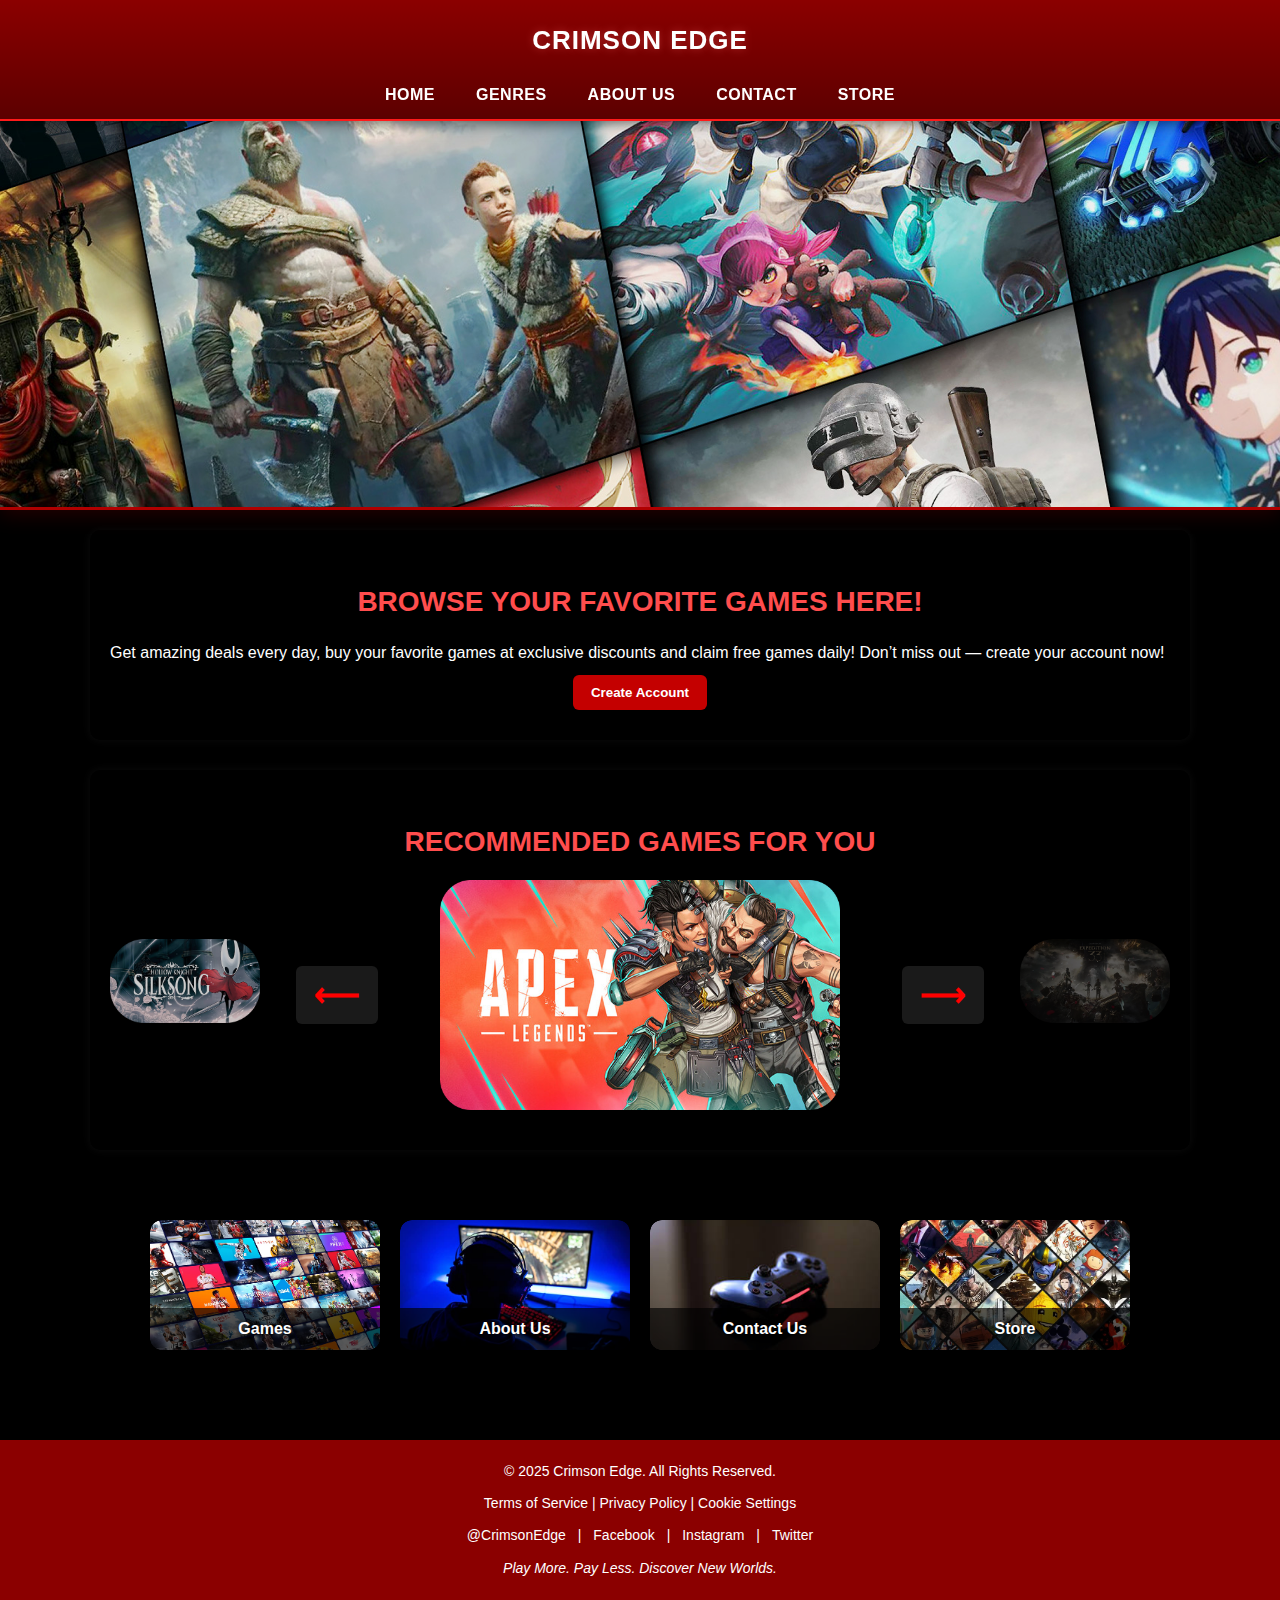
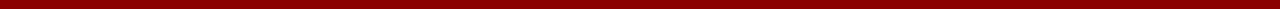
<file: index.html>
<!DOCTYPE html>
<html lang="en">
<head>
  <meta charset="UTF-8" />
  <meta name="viewport" content="width=device-width, initial-scale=1.0" />
  <title>Crimson Edge</title>
  <link rel="stylesheet" href="style.css" />
  <link 
    rel="icon" 
    href="data:image/svg+xml,<svg xmlns='http://www.w3.org/2000/svg' viewBox='0 0 100 100'><text y='.9em' font-size='90'>🎮</text></svg>"
  />
</head>
<body>

  <!-- ---------- HEADER ---------- -->
  <header>
    <div class="logo">
      <h1>Crimson Edge</h1>
    </div>

    <nav>
      <ul>
        <li><a href="index.html">Home</a></li>
        <li><a href="Games.html">Genres</a></li>
        <li><a href="About.html">About Us</a></li>
        <li><a href="Contact.html">Contact</a></li>
        <li><a href="Store.html">Store</a></li>
      </ul>
    </nav>
  </header>

  <!-- ---------- HERO IMAGE ---------- -->
  <div class="hero">
    <img src="img/heroImg1.png" alt="Hero Game Banner">
  </div>

  <!-- ---------- BROWSE SECTION ---------- -->
  <section class="browse-section">
    <h2>Browse Your Favorite Games HERE!</h2>
    <p>
      Get amazing deals every day, buy your favorite games at exclusive discounts 
      and claim free games daily! Don’t miss out — create your account now!
    </p>
    <button>Create Account</button>
  </section>

  <!-- ---------- RECOMMENDED GAMES / Carousel Section ---------- -->
  <section class="recommended">
    <h2>Recommended Games For You</h2>
    <div class="game-carousel">
      <div class="side-game" id="left-game">
        <img src="" alt="" />
      </div>

      <button class="carousel-btn prev">⟵</button>

      <img src="" alt="" class="main-game" id="main-game" />

      <button class="carousel-btn next">⟶</button>

      <div class="side-game" id="right-game">
        <img src="" alt="" />
      </div>
    </div>
  </section>

  <!-- ---------- FOOTER LINKS ---------- -->
  <div class="footer-links">
    <div class="footer-item">
      <a href="Games.html">
        <img src="img/games.png" alt="Games">
        <p>Games</p>
      </a>
    </div>
    <div class="footer-item">
      <a href="About.html">
        <img src="img/about.png" alt="About Us">
        <p>About Us</p>
      </a>
    </div>
    <div class="footer-item">
      <a href="Contact.html">
        <img src="img/contact.png" alt="Contact Us">
        <p>Contact Us</p>
      </a>
    </div>
    <div class="footer-item">
      <a href="Store.html">
        <img src="img/store.png" alt="Store">
        <p>Store</p>
      </a>
    </div>
  </div>

  <!-- ---------- FOOTER ---------- -->
  <footer>
    <p>© 2025 Crimson Edge. All Rights Reserved.</p>
    <p>Terms of Service | Privacy Policy | Cookie Settings</p>
    <p class="socials">
      <a href="#">@CrimsonEdge</a> |
      <a href="#">Facebook</a> |
      <a href="#">Instagram</a> |
      <a href="#">Twitter</a>
    </p>
    <p><em>Play More. Pay Less. Discover New Worlds.</em></p>
  </footer>

  
  <script src="script.js"></script>
</body>
</html>
</file>
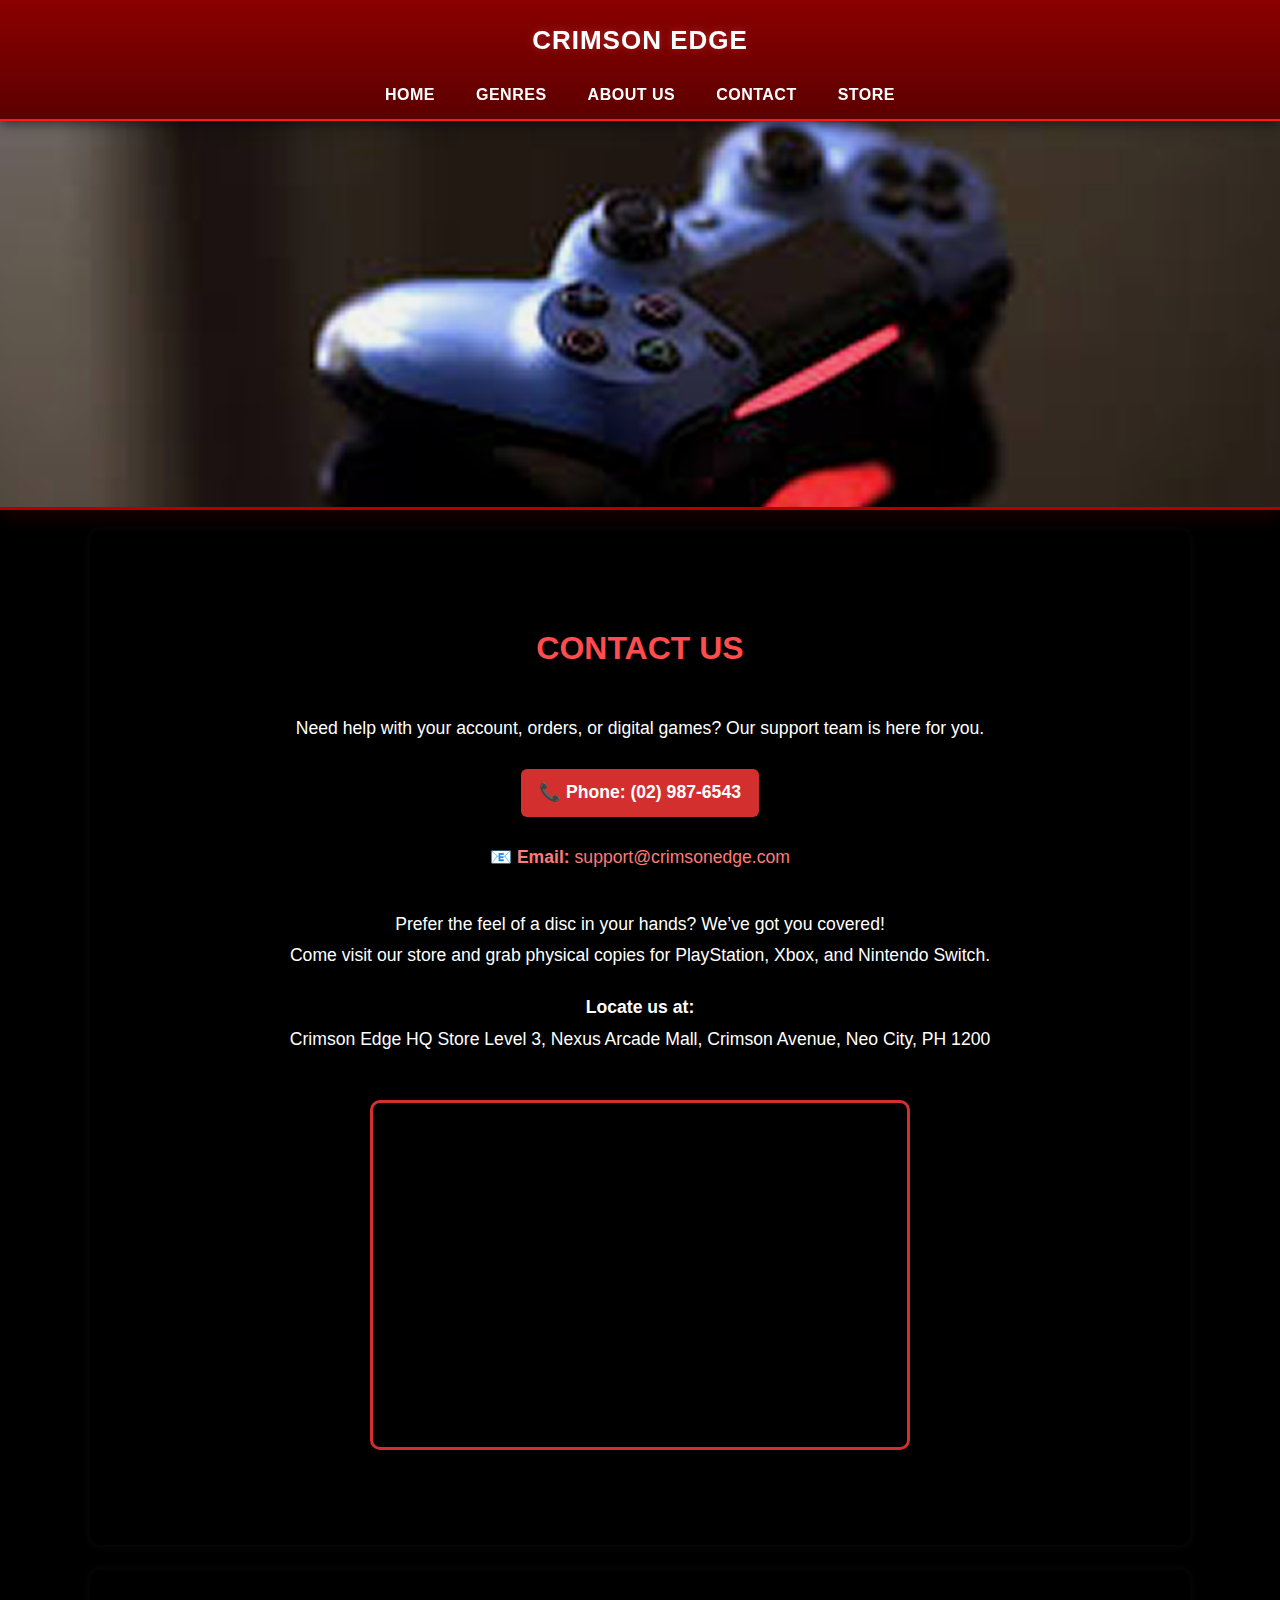
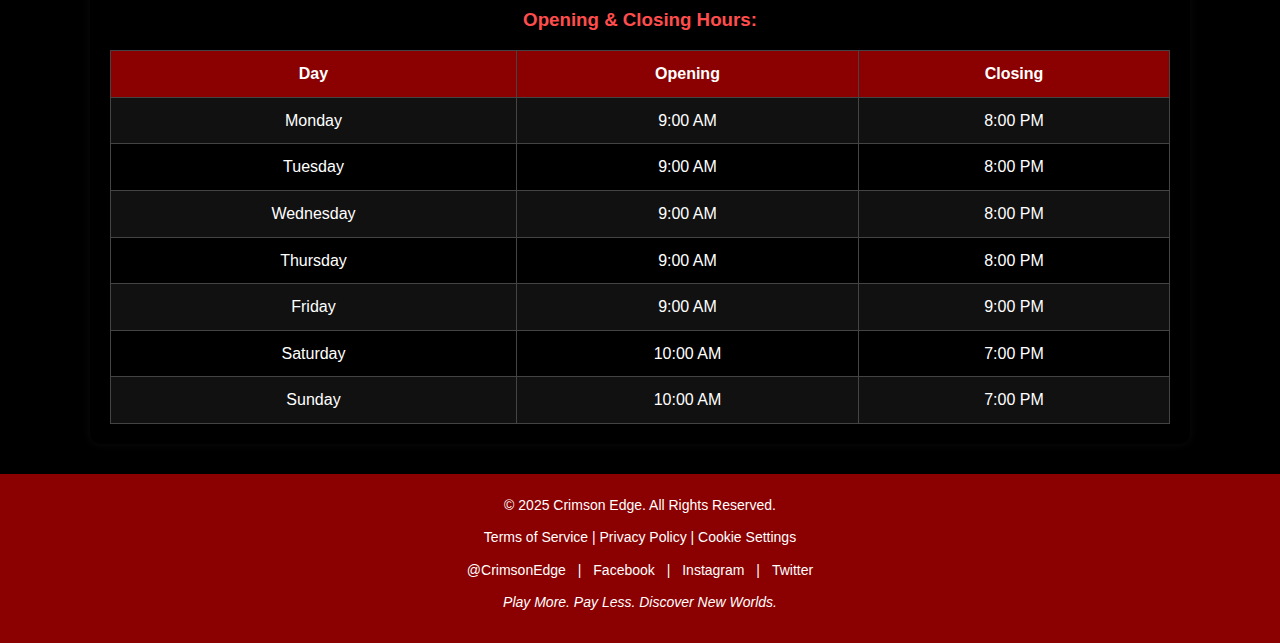
<file: Contact.html>
<!DOCTYPE html>
<html lang="en">
<head>
  <meta charset="UTF-8">
  <meta name="viewport" content="width=device-width, initial-scale=1.0">
  <link rel="stylesheet" href="style.css">
  <title>Crimson Edge</title>
  <link 
  rel="icon" 
  href="data:image/svg+xml,<svg xmlns='http://www.w3.org/2000/svg' viewBox='0 0 100 100'><text y='.9em' font-size='90'>🎮</text></svg>"
>
</head>
<body>

  <!-- ---------- HEADER ---------- -->
  <header>
    <div class="logo">
      <h1>Crimson Edge</h1>
    </div>

    <nav>
      <ul>
        <li><a href="index.html">Home</a></li>
        <li><a href="Games.html">Genres</a></li>
        <li><a href="About.html">About Us</a></li>
        <li><a href="Contact.html">Contact</a></li>
        <li><a href="Store.html">Store</a></li>
      </ul>
    </nav>
  </header>

  <!-- ---------- HERO IMAGE (Contact Banner) ---------- -->
  <div class="hero">
    <img src="img/heroimg4.png" alt="Contact Us Banner">
  </div>

  <!-- ---------- CONTACT SECTION ---------- -->
  <section class="contact-us">
    <h2>Contact Us</h2>
    <p>
      Need help with your account, orders, or digital games? Our support team is here for you.
    </p>

    <p><strong>📞 Phone:</strong> (02) 987-6543</p>
    <p><strong>📧 Email:</strong> support@crimsonedge.com</p>

    <p>
      Prefer the feel of a disc in your hands? We’ve got you covered!<br>
      Come visit our store and grab physical copies for PlayStation, Xbox, and Nintendo Switch.
    </p>

    <p><strong>Locate us at:</strong><br>
      Crimson Edge HQ Store Level 3, Nexus Arcade Mall, Crimson Avenue, Neo City, PH 1200
    </p>

    <!-- ---------- MAP PLACEHOLDER ---------- -->
    <div class="map">
        <iframe 
    src="https://www.google.com/maps/embed?pb=!1m18!1m12!1m3!1d3856.327819566066!2d120.9842194746129!3d14.599512178196898!2m3!1f0!2f0!3f0!3m2!1i1024!2i768!4f13.1!3m3!1m2!1s0x3397ca0d1a67d013%3A0x1ccbb6a189e60358!2sManila%2C%20Metro%20Manila%2C%20Philippines!5e0!3m2!1sen!2sph!4v1697068485345!5m2!1sen!2sph">
  </iframe>
    </div>
  </section>

  <!-- ---------- STORE HOURS SECTION ---------- -->
  <section class="store-hours">
    <h3>Opening & Closing Hours:</h3>
    <table>
      <tr><th>Day</th><th>Opening</th><th>Closing</th></tr>
      <tr><td>Monday</td><td>9:00 AM</td><td>8:00 PM</td></tr>
      <tr><td>Tuesday</td><td>9:00 AM</td><td>8:00 PM</td></tr>
      <tr><td>Wednesday</td><td>9:00 AM</td><td>8:00 PM</td></tr>
      <tr><td>Thursday</td><td>9:00 AM</td><td>8:00 PM</td></tr>
      <tr><td>Friday</td><td>9:00 AM</td><td>9:00 PM</td></tr>
      <tr><td>Saturday</td><td>10:00 AM</td><td>7:00 PM</td></tr>
      <tr><td>Sunday</td><td>10:00 AM</td><td>7:00 PM</td></tr>
    </table>
  </section>

  <!-- ---------- FOOTER ---------- -->
  <footer>
    <p>© 2025 Crimson Edge. All Rights Reserved.</p>
    <p>Terms of Service | Privacy Policy | Cookie Settings</p>
    <p class="socials">
      <a href="#">@CrimsonEdge</a> |
      <a href="#">Facebook</a> |
      <a href="#">Instagram</a> |
      <a href="#">Twitter</a>
    </p>
    <p><em>Play More. Pay Less. Discover New Worlds.</em></p>
  </footer>

</body>
</html>
</file>
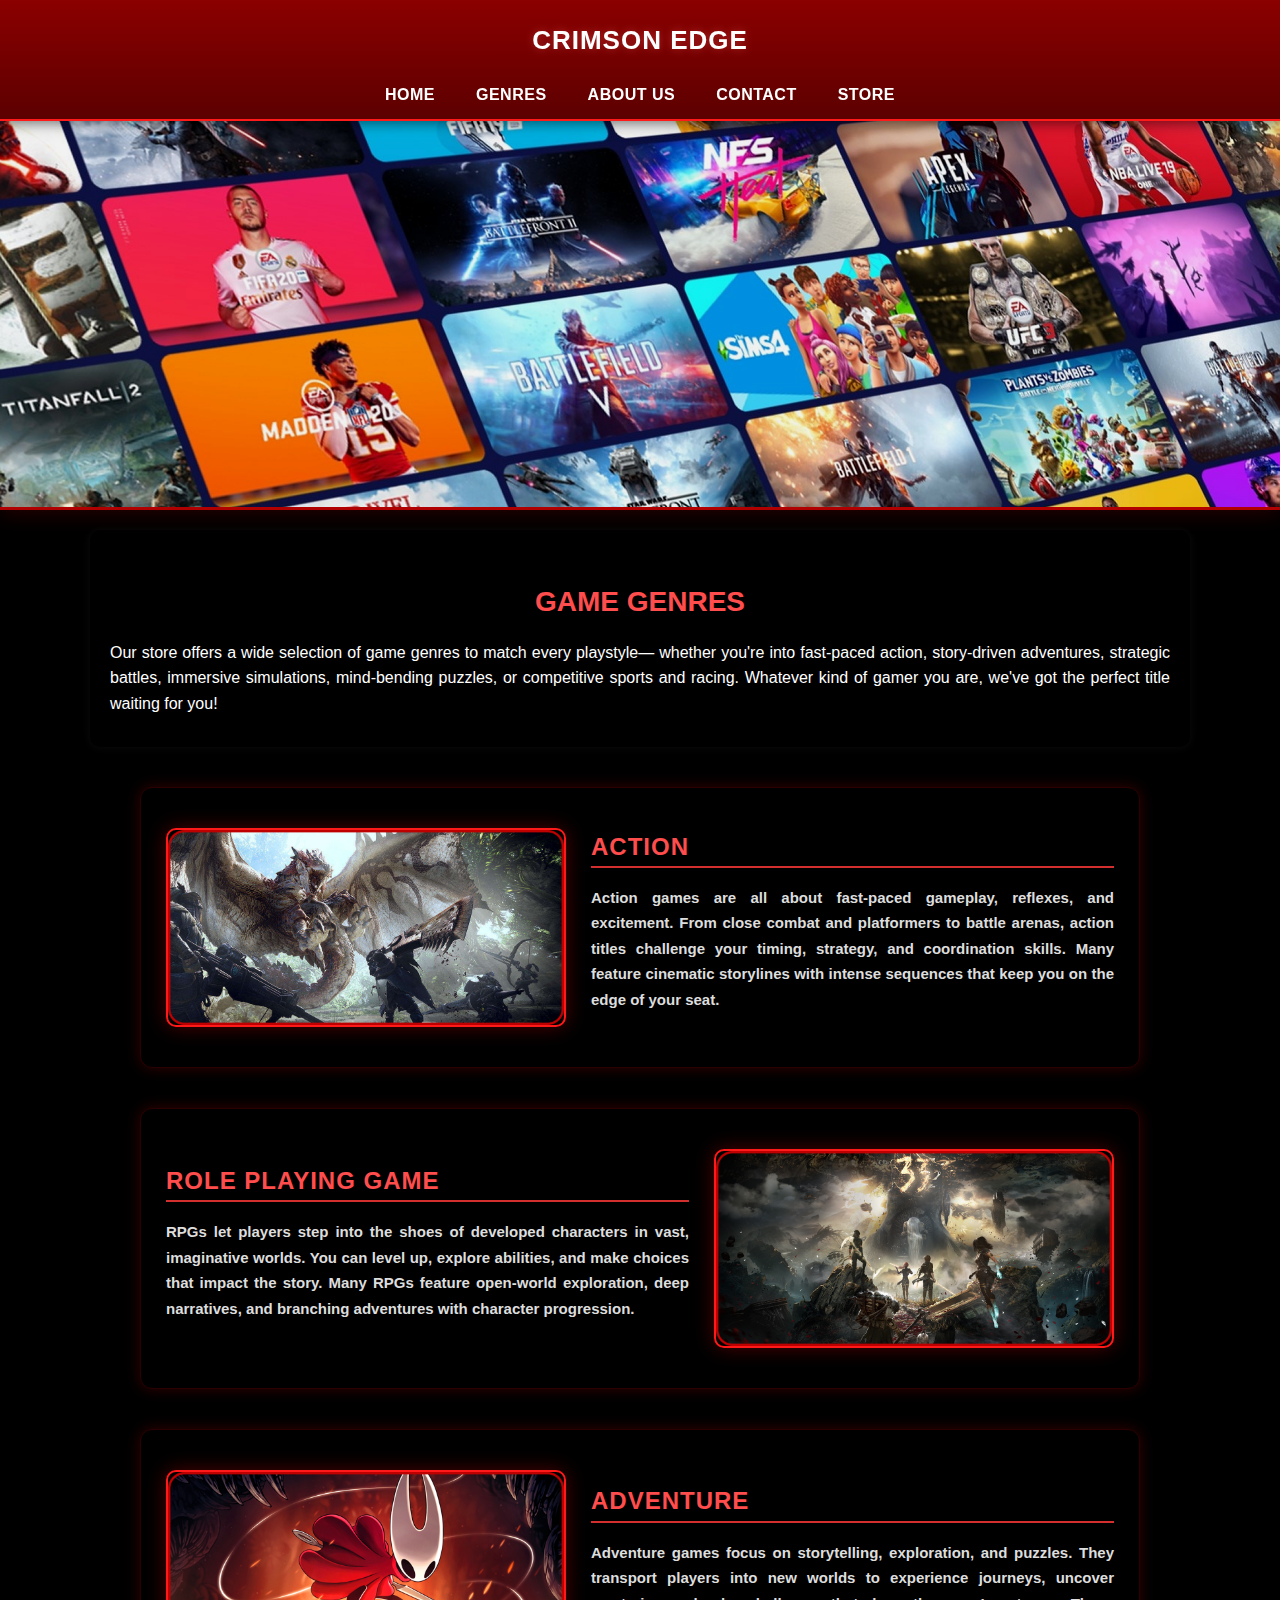
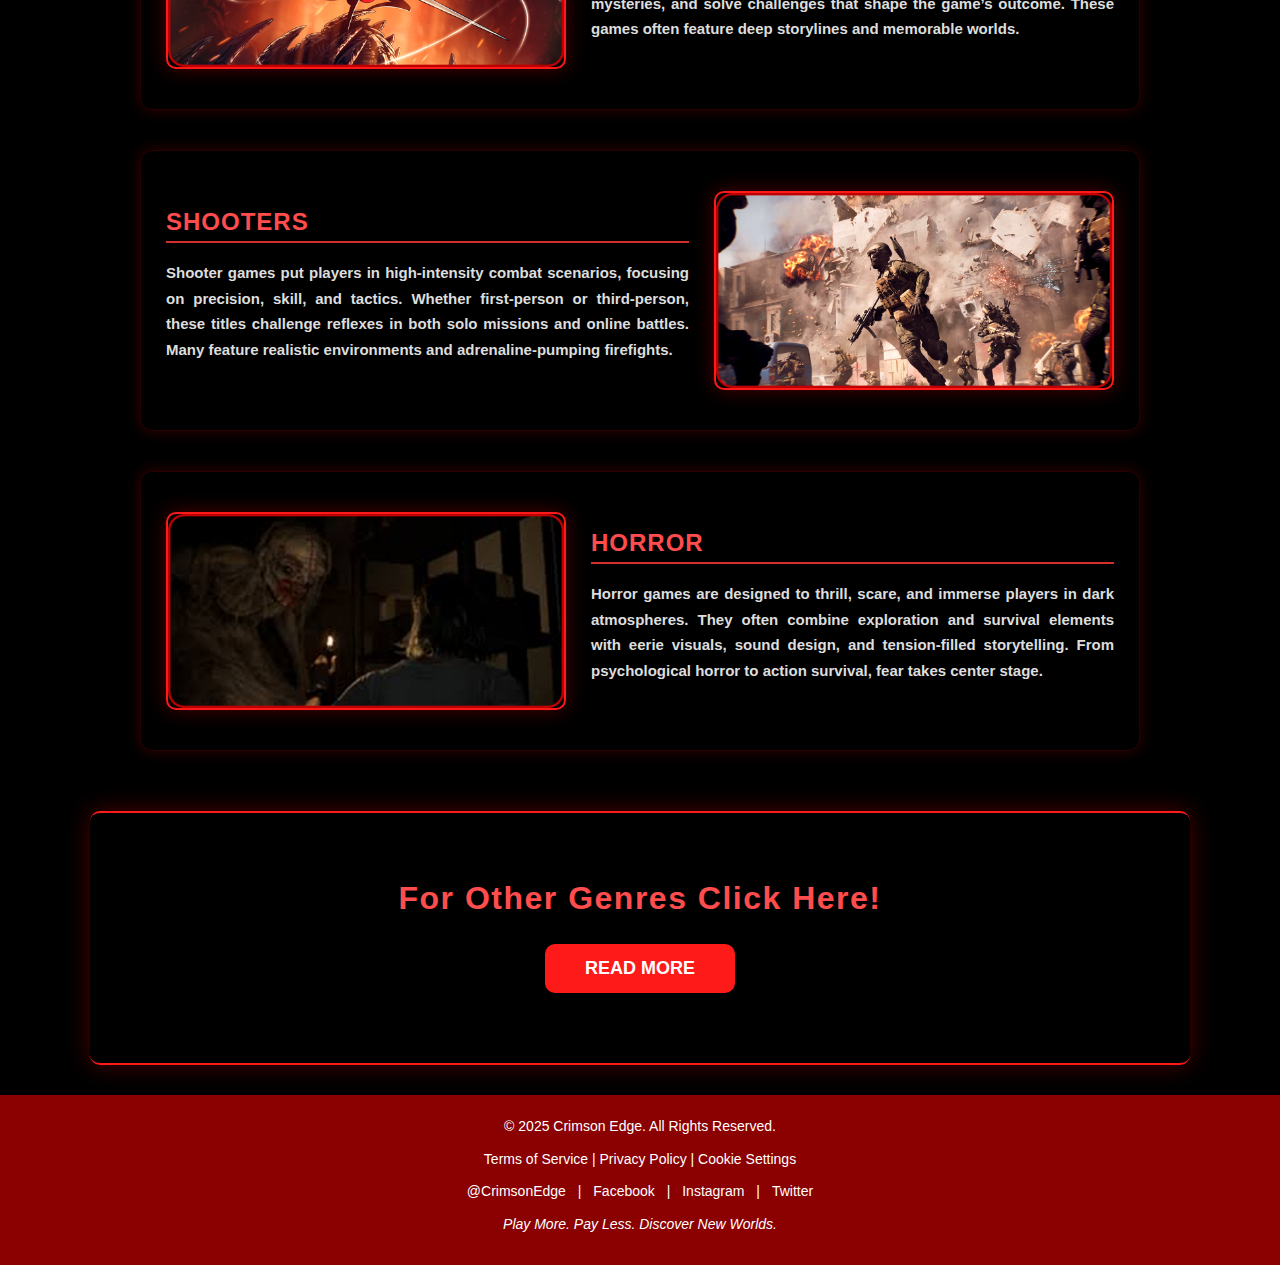
<file: Games.html>
<!DOCTYPE html>
<html lang="en">
<head>
  <meta charset="UTF-8">
  <meta name="viewport" content="width=device-width, initial-scale=1.0">
  <link rel="stylesheet" href="style.css">
  <title>Crimson Edge</title>
  <link 
  rel="icon" 
  href="data:image/svg+xml,<svg xmlns='http://www.w3.org/2000/svg' viewBox='0 0 100 100'><text y='.9em' font-size='90'>🎮</text></svg>"
>
</head>
<body>

  <!-- ---------- HEADER ---------- -->
  <header>
    <div class="logo">
      <h1>Crimson Edge</h1>
    </div>

    <nav>
      <ul>
        <li><a href="index.html">Home</a></li>
        <li><a href="Games.html">Genres</a></li>
        <li><a href="About.html">About Us</a></li>
        <li><a href="Contact.html">Contact</a></li>
        <li><a href="Store.html">Store</a></li>
      </ul>
    </nav>
  </header>

  <!-- ---------- HERO IMAGE ---------- -->
  <div class="hero">
    <img src="img/heroImg2.png" alt="Game Genres Banner">
  </div>

  <!-- ---------- INTRO SECTION ---------- -->
  <section class="genre-intro">
    <h2>Game Genres</h2>
    <p>
      Our store offers a wide selection of game genres to match every playstyle—
      whether you're into fast-paced action, story-driven adventures, strategic battles,
      immersive simulations, mind-bending puzzles, or competitive sports and racing.
      Whatever kind of gamer you are, we've got the perfect title waiting for you!
    </p>
  </section>

  <!-- ---------- ACTION GENRE ---------- -->
  <section class="genre-section">
    <img src="img/mhImg.png" alt="Action Game Example">
    <div class="text-content">
      <h3>Action</h3>
      <p>
        Action games are all about fast-paced gameplay, reflexes, and excitement.
        From close combat and platformers to battle arenas, action titles challenge
        your timing, strategy, and coordination skills. Many feature cinematic storylines
        with intense sequences that keep you on the edge of your seat.
      </p>
    </div>
  </section>

  <!-- ---------- ROLE PLAYING GENRE ---------- -->
  <section class="genre-section alternate">
    <div class="text-content">
      <h3>Role Playing Game</h3>
      <p>
        RPGs let players step into the shoes of developed characters in vast, imaginative worlds.
        You can level up, explore abilities, and make choices that impact the story.
        Many RPGs feature open-world exploration, deep narratives, and branching adventures
        with character progression.
      </p>
    </div>
    <img src="img/expedition2.png" alt="RPG Game Example">
  </section>

  <!-- ---------- ADVENTURE GENRE ---------- -->
  <section class="genre-section">
    <img src="img/silksong2.png" alt="Adventure Game Example">
    <div class="text-content">
      <h3>Adventure</h3>
      <p>
        Adventure games focus on storytelling, exploration, and puzzles.
        They transport players into new worlds to experience journeys,
        uncover mysteries, and solve challenges that shape the game’s outcome.
        These games often feature deep storylines and memorable worlds.
      </p>
    </div>
  </section>

  <!-- ---------- SHOOTER GENRE ---------- -->
  <section class="genre-section alternate">
    <div class="text-content">
      <h3>Shooters</h3>
      <p>
        Shooter games put players in high-intensity combat scenarios,
        focusing on precision, skill, and tactics. Whether first-person or third-person,
        these titles challenge reflexes in both solo missions and online battles.
        Many feature realistic environments and adrenaline-pumping firefights.
      </p>
    </div>
    <img src="img/shooters.png" alt="Shooter Game Example">
  </section>

  <!-- ---------- HORROR GENRE ---------- -->
  <section class="genre-section">
    <img src="img/horror.png" alt="Horror Game Example">
    <div class="text-content">
      <h3>Horror</h3>
      <p>
        Horror games are designed to thrill, scare, and immerse players
        in dark atmospheres. They often combine exploration and survival elements
        with eerie visuals, sound design, and tension-filled storytelling.
        From psychological horror to action survival, fear takes center stage.
      </p>
    </div>
  </section>

  <!-- ---------- MORE GENRES LINK ---------- -->
  <section class="more-genres">
    <p>For Other Genres Click Here!</p>
    <button>READ MORE</button>
  </section>

  <!-- ---------- FOOTER ---------- -->
  <footer>
    <p>© 2025 Crimson Edge. All Rights Reserved.</p>
    <p>Terms of Service | Privacy Policy | Cookie Settings</p>
    <p class="socials">
      <a href="#">@CrimsonEdge</a> |
      <a href="#">Facebook</a> |
      <a href="#">Instagram</a> |
      <a href="#">Twitter</a>
    </p>
    <p><em>Play More. Pay Less. Discover New Worlds.</em></p>
  </footer>

</body>
</html>
</file>
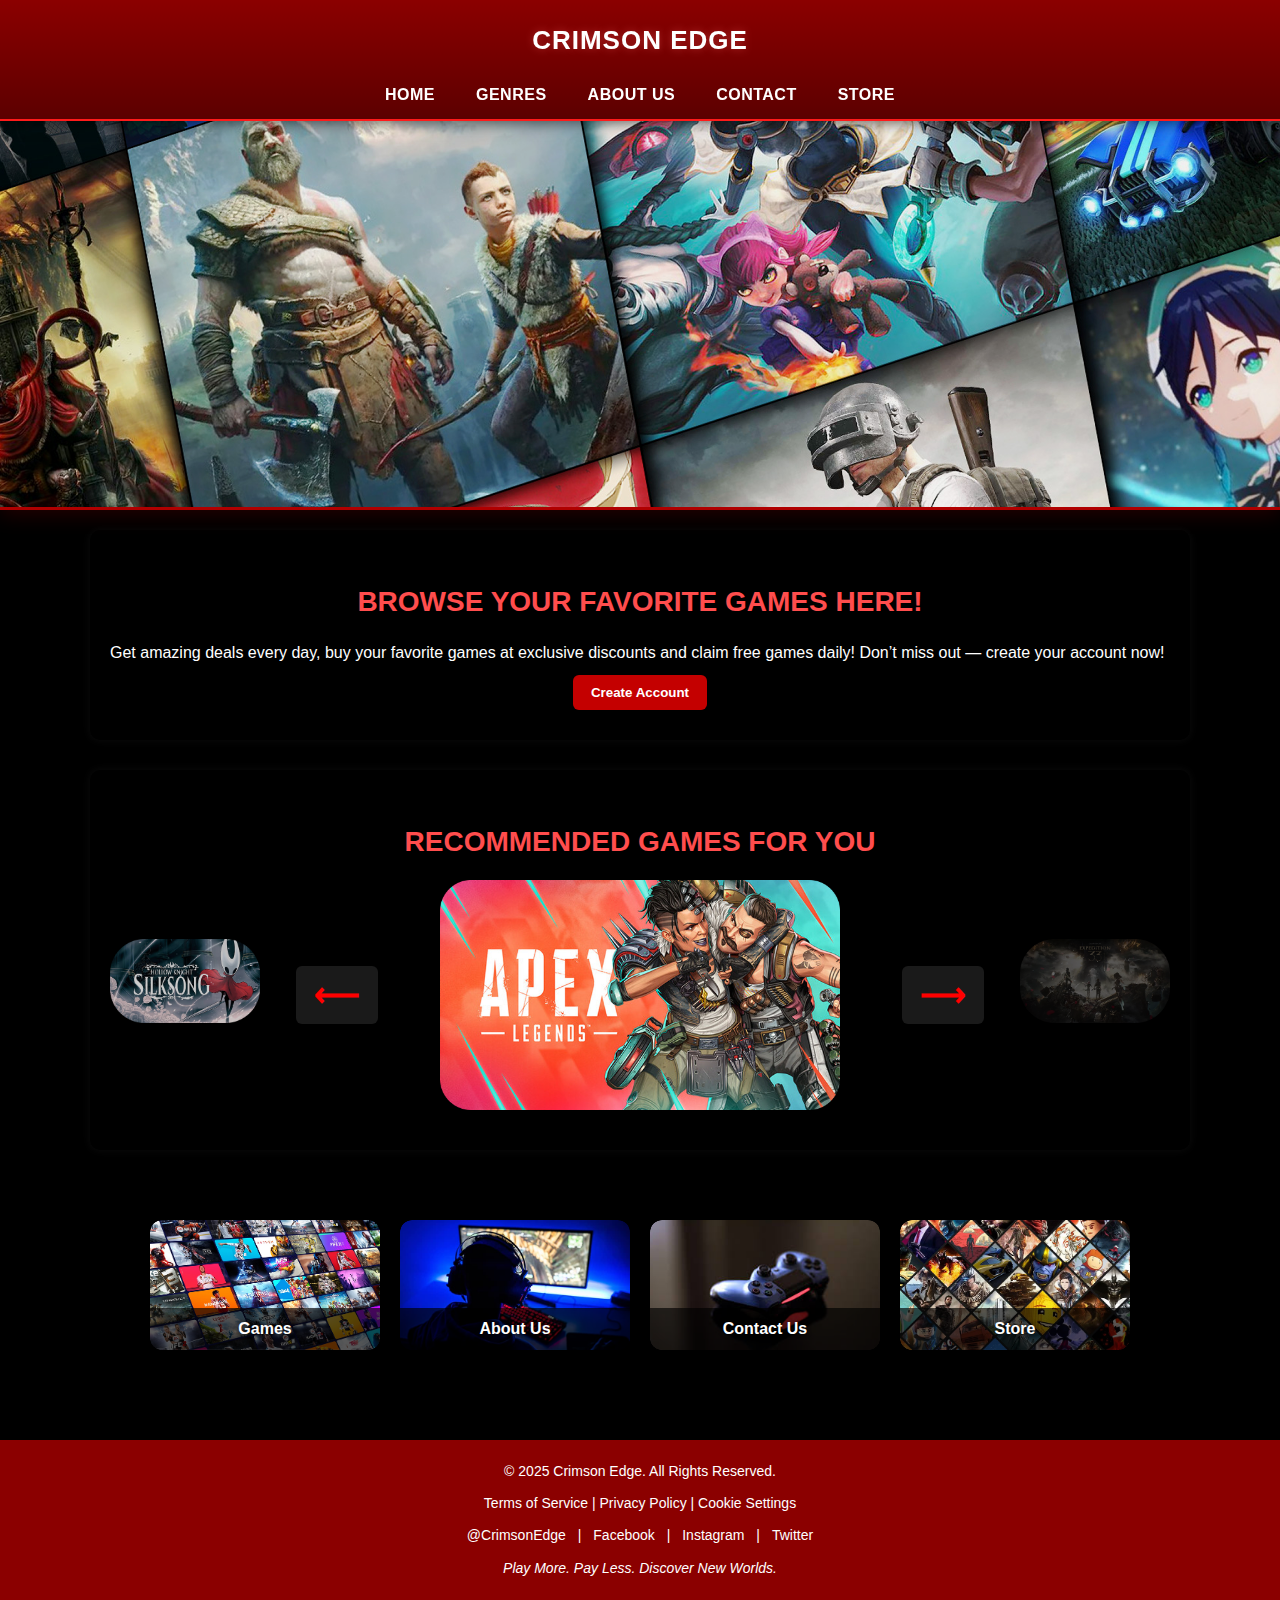
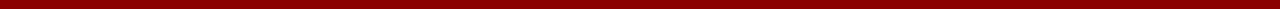
<file: Home.html>
<!DOCTYPE html>
<html lang="en">
<head>
  <meta charset="UTF-8" />
  <meta name="viewport" content="width=device-width, initial-scale=1.0" />
  <title>Crimson Edge</title>
  <link rel="stylesheet" href="style.css" />
  <link 
    rel="icon" 
    href="data:image/svg+xml,<svg xmlns='http://www.w3.org/2000/svg' viewBox='0 0 100 100'><text y='.9em' font-size='90'>🎮</text></svg>"
  />
</head>
<body>

  <!-- ---------- HEADER ---------- -->
  <header>
    <div class="logo">
      <h1>Crimson Edge</h1>
    </div>

    <nav>
      <ul>
        <li><a href="Home.html">Home</a></li>
        <li><a href="Games.html">Genres</a></li>
        <li><a href="About.html">About Us</a></li>
        <li><a href="Contact.html">Contact</a></li>
        <li><a href="Store.html">Store</a></li>
      </ul>
    </nav>
  </header>

  <!-- ---------- HERO IMAGE ---------- -->
  <div class="hero">
    <img src="img/heroImg1.png" alt="Hero Game Banner">
  </div>

  <!-- ---------- BROWSE SECTION ---------- -->
  <section class="browse-section">
    <h2>Browse Your Favorite Games HERE!</h2>
    <p>
      Get amazing deals every day, buy your favorite games at exclusive discounts 
      and claim free games daily! Don’t miss out — create your account now!
    </p>
    <button>Create Account</button>
  </section>

  <!-- ---------- RECOMMENDED GAMES / Carousel Section ---------- -->
  <section class="recommended">
    <h2>Recommended Games For You</h2>
    <div class="game-carousel">
      <div class="side-game" id="left-game">
        <img src="" alt="" />
      </div>

      <button class="carousel-btn prev">⟵</button>

      <img src="" alt="" class="main-game" id="main-game" />

      <button class="carousel-btn next">⟶</button>

      <div class="side-game" id="right-game">
        <img src="" alt="" />
      </div>
    </div>
  </section>

  <!-- ---------- FOOTER LINKS ---------- -->
  <div class="footer-links">
    <div class="footer-item">
      <a href="Games.html">
        <img src="img/games.png" alt="Games">
        <p>Games</p>
      </a>
    </div>
    <div class="footer-item">
      <a href="About.html">
        <img src="img/about.png" alt="About Us">
        <p>About Us</p>
      </a>
    </div>
    <div class="footer-item">
      <a href="Contact.html">
        <img src="img/contact.png" alt="Contact Us">
        <p>Contact Us</p>
      </a>
    </div>
    <div class="footer-item">
      <a href="Store.html">
        <img src="img/store.png" alt="Store">
        <p>Store</p>
      </a>
    </div>
  </div>

  <!-- ---------- FOOTER ---------- -->
  <footer>
    <p>© 2025 Crimson Edge. All Rights Reserved.</p>
    <p>Terms of Service | Privacy Policy | Cookie Settings</p>
    <p class="socials">
      <a href="#">@CrimsonEdge</a> |
      <a href="#">Facebook</a> |
      <a href="#">Instagram</a> |
      <a href="#">Twitter</a>
    </p>
    <p><em>Play More. Pay Less. Discover New Worlds.</em></p>
  </footer>

  
  <script src="script.js"></script>
</body>
</html>
</file>
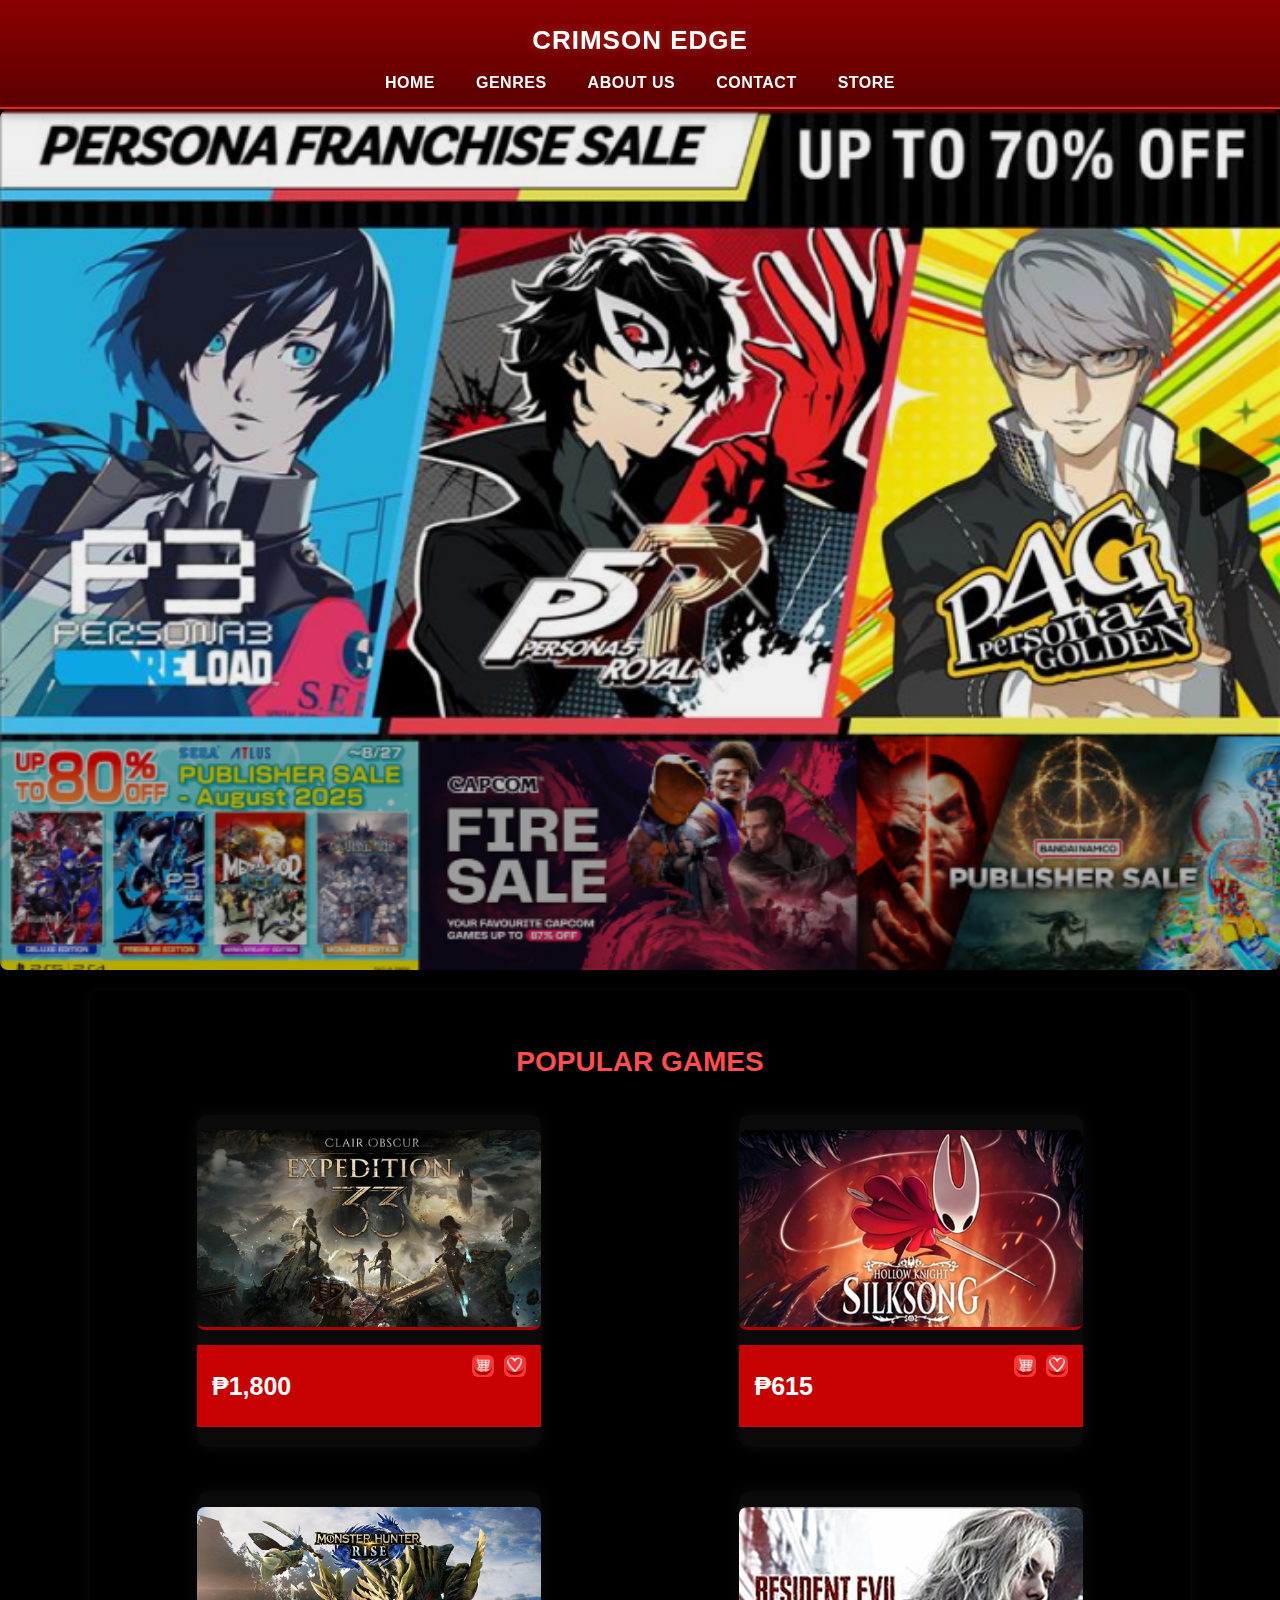
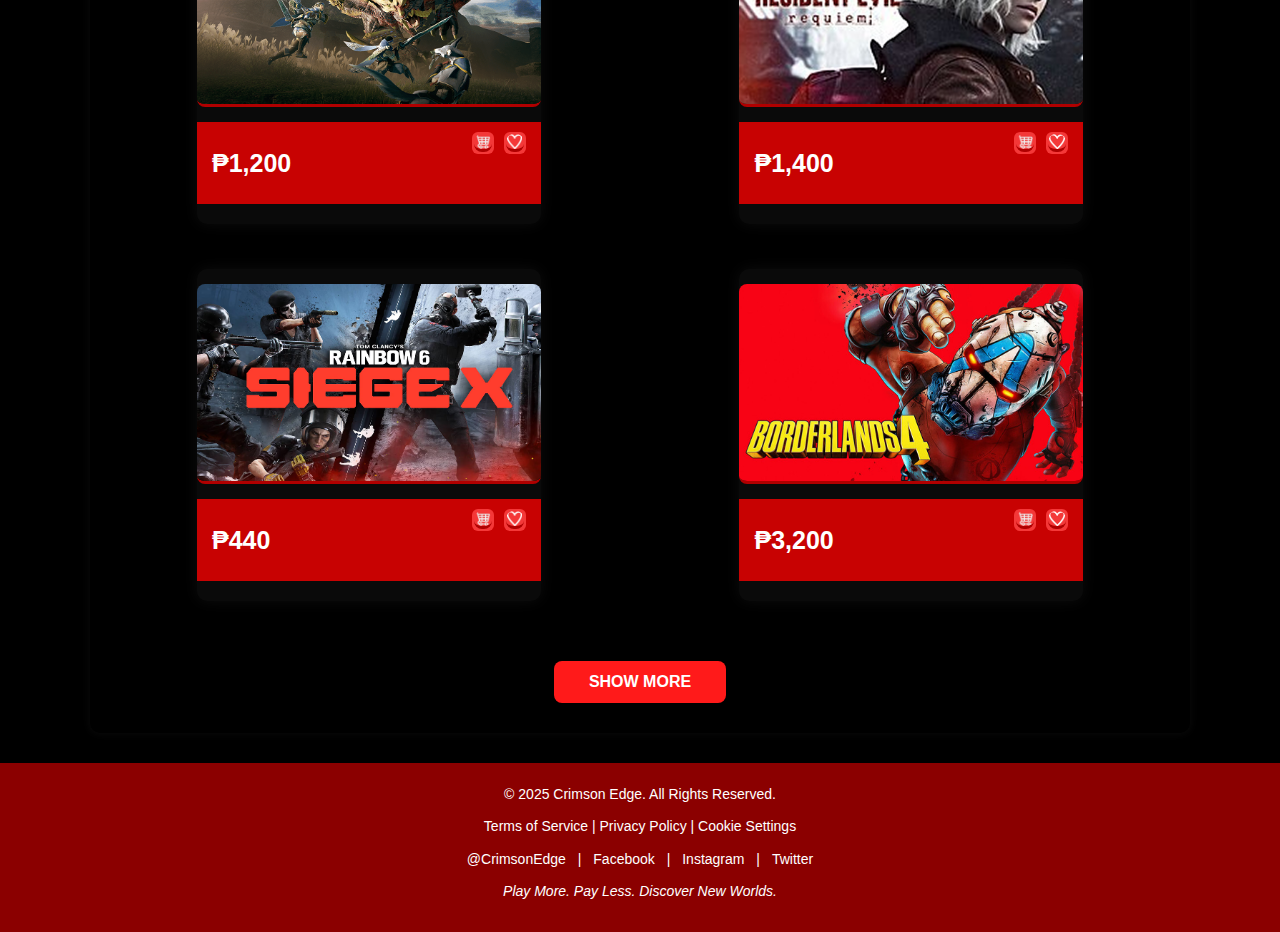
<file: Store.html>
<!DOCTYPE html>
<html lang="en">
<head>
  <meta charset="UTF-8">
  <meta name="viewport" content="width=device-width, initial-scale=1.0">
  <link rel="stylesheet" href="style.css">
  <title>Crimson Edge</title>
  <link 
  rel="icon" 
  href="data:image/svg+xml,<svg xmlns='http://www.w3.org/2000/svg' viewBox='0 0 100 100'><text y='.9em' font-size='90'>🎮</text></svg>"
>
</head>
<body>

  <header>
    <h1>Crimson Edge</h1>
    <nav>
      <ul>
        <li><a href="index.html">Home</a></li>
        <li><a href="Games.html">Genres</a></li>
        <li><a href="About.html">About Us</a></li>
        <li><a href="Contact.html">Contact</a></li>
        <li><a href="Store.html">Store</a></li>
      </ul>
    </nav>
  </header>

  <div class="store-hero">
    <img src="img/Header5.png" alt="Persona Franchise Sale">
  </div>

  <section class="store-section">
    <h2>Popular Games</h2>

    <div class="game-grid">
      <div class="game-card">
        <img src="img/expedition 3.png" alt="Expedition Game">
        <div class="price-bar">
          <span>₱1,800</span>
          <div class="icons">
            <div class="icon-cart">
              <img src="img/Cart.png" alt="Cart">
            </div>
            <div class="icon-heart">
              <img src="img/heart.png" alt="heart">
            </div>
          </div>
        </div>
      </div>

      <div class="game-card">
        <img src="img/silksong3.png" alt="Silksong">
        <div class="price-bar">
          <span>₱615</span>
          <div class="icons">
             <div class="icon-cart">
              <img src="img/Cart.png" alt="Cart">
            </div>
            <div class="icon-heart">
              <img src="img/heart.png" alt="heart">
            </div>
          </div>
        </div>
      </div>

      <div class="game-card">
        <img src="img/mhr.png" alt="Monster Hunter">
        <div class="price-bar">
          <span>₱1,200</span>
          <div class="icons">
            <div class="icon-cart">
              <img src="img/Cart.png" alt="Cart">
            </div>
            <div class="icon-heart">
              <img src="img/heart.png" alt="heart">
            </div>
          </div>
        </div>
      </div>

      <div class="game-card">
        <img src="img/horror2.png" alt="Resident Evil">
        <div class="price-bar">
          <span>₱1,400</span>
          <div class="icons">
            <div class="icon-cart">
              <img src="img/Cart.png" alt="Cart">
            </div>
            <div class="icon-heart">
              <img src="img/heart.png" alt="heart">
            </div>
          </div>
        </div>
      </div>

      <div class="game-card">
        <img src="img/r6s.png" alt="Rainbow Six Siege">
        <div class="price-bar">
          <span>₱440</span>
          <div class="icons">
            <div class="icon-cart">
              <img src="img/Cart.png" alt="Cart">
            </div>
            <div class="icon-heart">
              <img src="img/heart.png" alt="heart">
            </div>
          </div>
        </div>
      </div>

      <div class="game-card">
        <img src="img/Bl2.png" alt="Borderlands 4">
        <div class="price-bar">
          <span>₱3,200</span>
          <div class="icons">
            <div class="icon-cart">
              <img src="img/Cart.png" alt="Cart">
            </div>
            <div class="icon-heart">
              <img src="img/heart.png" alt="heart">
            </div>
          </div>
        </div>
      </div>
    </div>

    <button class="show-more">SHOW MORE</button>
  </section>

  <footer>
    <p>© 2025 Crimson Edge. All Rights Reserved.</p>
    <p>Terms of Service | Privacy Policy | Cookie Settings</p>
    <p>
      <a href="#">@CrimsonEdge</a> |
      <a href="#">Facebook</a> |
      <a href="#">Instagram</a> |
      <a href="#">Twitter</a>
    </p>
      <p><em>Play More. Pay Less. Discover New Worlds.</em></p>
  </footer>

</body>
</html>
</file>
<file: style.css>
/*Crimson Edge Global Styles*/
  * {
    margin: 0;
    padding: 0;
    box-sizing: border-box;
    font-family: 'Segoe UI', Tahoma, Geneva, Verdana, sans-serif;
  }

  body {
    background-color: #000000;
    color: white;
    line-height: 1.6;
    padding-top: 110px; 
        
  }


  /* Header & Navigation Bar*/
  header {
    background: linear-gradient(to bottom, #8b0000, #5c0000);
    color: #fff;
    padding: 20px 0 12px;
    text-align: center;
    position: fixed; 
    top: 0;
    left: 0;
    width: 100%;
    z-index: 1000;
    box-shadow: 0 3px 12px rgba(0, 0, 0, 0.5);
    border-bottom: 2px solid #ff1a1a;
    height: auto;
  }

  header h1 {
    font-size: 26px;
    font-weight: 800;
    letter-spacing: 1px;
    margin-bottom: 8px;
    text-transform: uppercase;
    color: #fff;
    text-shadow: 0 0 8px rgba(255, 100, 100, 0.4);
  }


  nav {
    display: flex;
    justify-content: center;
    align-items: center;
    flex-wrap: wrap;
    gap: 25px;
  }


  nav ul {
    list-style: none;
    display: flex;
    justify-content: center;
    gap: 25px;
    padding: 0;
    margin: 0;
  }

  nav li {
    margin: 0;
  }

  nav a {
    color: #ffffff;
    text-decoration: none;
    font-weight: 600;
    font-size: 16px;
    text-transform: uppercase;
    letter-spacing: 0.5px;
    transition: all 0.3s ease;
    padding: 5px 8px;
    border-radius: 4px;
  }

  nav a:hover {
    background-color: #b00000;
    color: #ffcccc;
  }

  nav a.active {
    background-color: #ff1a1a;
    color: #fff;
    font-weight: 700;
  }


.fade-out {
  opacity: 0;
  transition: opacity 0.3s ease;
}

.fade-in {
  opacity: 1;
  transition: opacity 0.5s ease;
}

  /*  Hero / Banner Sections */
  section img {
    width: 100%;
    height: auto;
    border-radius: 8px;
    margin: 15px 0;
  }

  .hero {
    width: 100%;
    height: 400px;
    display: flex;
    justify-content: center;
    align-items: center;
    background-color: #000;
    overflow: hidden;
    position: relative;
    border-bottom: 3px solid #b00000;
    box-shadow: 0 4px 20px rgba(255, 0, 0, 0.15);
  }

  .hero img {
    width: 100%;
    height: 100%;
    object-fit: cover; 
    object-position: center;
    border-radius: 0; 
    opacity: 0.95;
    transition: transform 0.6s ease;
  }

.store-hero {
  position: relative;
}

.store-hero img {
  width: 100%;
  height: auto;
  object-fit: cover;
  display: block;
}

  /*Page Titles & Sections*/
  h2 {
    text-align: center;
    margin: 30px 0 15px;
    font-size: 28px;
    color: #ff4d4d;
    text-transform: uppercase;
  }

  h3 {
    color: #ff4d4d;
    margin: 15px 0 8px;
  }

  section {
    padding: 20px;
    max-width: 1100px;
    margin: auto;
    background-color: #000000; 
    border-radius: 10px;
    margin-bottom: 25px;
    box-shadow: 0 0 10px rgba(255, 255, 255, 0.05); 
  }

  p {
    margin-bottom: 10px;
    text-align: justify;
  }

  ul {
    margin-left: 20px;
  }

  /*Buttons*/
  button,
  a.button {
    background-color: #c40000;
    color: white;
    padding: 10px 18px;
    border: none;
    border-radius: 6px;
    cursor: pointer;
    font-weight: bold;
    text-decoration: none;
    display: block;             
    margin: 10px auto;           
    text-align: center;
    width: fit-content;          
  }

  button:hover,
  a.button:hover {
    background-color: #ff3333;
  }



  .game-carousel {
    display: flex;
    align-items: center;     
    justify-content: center; 
    gap: 20px;               
  }

  .main-game {
    display: block;
    margin: 0 auto;
    border-radius: 10px;
    width: 400px;   
    height: auto;
  }


  .recommended {
    text-align: center;
    margin: 30px auto;
  }

  .game-carousel {
    display: flex;
    align-items: center;
    justify-content: center;
    gap: 10px; 
    flex-wrap: wrap;
  }

  .main-game {
    width: 400px;
    border-radius: 12px;
    display: block;
  }

  .side-game img {
    width: 150px;
    border-radius: 12px;
    opacity: 0.8;
    transition: transform 0.3s, opacity 0.3s;
  }

  .side-game img:hover {
    opacity: 1;
    transform: scale(1.05);
  }

  .carousel-btn {
    background-color: #1a1a1a;
    border: none;
    color: red;
    font-size: 2rem;
    cursor: pointer;
    transition: color 0.3s;
  }

  .carousel-btn:hover {
    color: #fdfdfd;
  }

  /* About us Section */
  .about-us {
    display: flex;
    flex-direction: column;
    align-items: center;
    text-align: left;
    color: white;
    background-color: #000;
    padding: 60px 10%;
  }

  .about-us h2 {
    font-size: 2.8em; 
    margin-bottom: 25px;
    text-align: center;
    color: #ff4d4d;
    letter-spacing: 1px;
  }

  .about-us p {
    line-height: 1.8;
    font-size: 1.2em; 
    margin-bottom: 15px;
  }

  .about-us ul {
    list-style: none;
    padding-left: 0;
    line-height: 2;
    font-size: 1.15em; 
  }


  .promo-container {
    display: flex;
    align-items: center;
    justify-content: space-between;
    gap: 40px;
    flex-wrap: wrap;
    margin: 40px 0;
  }

  .promo-text {
    flex: 1;
    min-width: 280px;
  }

  .promo-image {
    flex: 1;
    min-width: 280px;
    display: flex;
    justify-content: center;
  }

  .promo-image img {
    width: 100%;
    height: auto;
    border-radius: 15px;
    object-fit: contain;
    box-shadow: 0 0 25px rgba(255, 255, 255, 0.15);
    transition: transform 0.3s ease;
  }

  /*Contact Section Style*/
  .contact-us {
    background-color: #000;
    color: #fff;
    text-align: center;
    padding: 60px 20px;
    font-family: 'Poppins', sans-serif;
    line-height: 1.8;
    display: flex;
    flex-direction: column;
    align-items: center;
  }

  .contact-us h2 {
    font-size: 2rem;
    color: #ff4d4d;
    margin-bottom: 20px;
    display: inline-block;
    padding-bottom: 5px;
  }

  .contact-us p {
    font-size: 1.1rem;
    max-width: 750px;
    margin: 10px 0;
    text-align: center;
  }


  .contact-us p:nth-of-type(2) {
    background-color: #d32f2f;
    color: #fff;
    padding: 8px 18px;
    border-radius: 6px;
    display: inline-block;
    margin: 15px auto;
    font-weight: 600;
  }


  .contact-us p:nth-of-type(3) {
    color: #ff7a7a;
    font-weight: 500;
    display: block;
    margin: 10px auto 25px auto;
  }


  .map {
    margin: 35px auto;
    display: flex;
    justify-content: center;
  }

  .map iframe {
    border: 3px solid #d32f2f;
    border-radius: 10px;
    width: 600px;
    height: 350px;
    max-width: 90%;
  }
  .store-hours h3{
    text-align: center;
  }

  /* Genre Section Styles */
  .genre-section {
    display: flex;
    align-items: center;
    justify-content: space-between;
    border: 1px solid #2b0000;
    border-radius: 12px;
    padding: 25px;
    margin: 40px auto;
    max-width: 1000px;
    box-shadow: 0 0 15px rgba(255, 0, 0, 0.2);
    transition: transform 0.3s ease, box-shadow 0.3s ease;
    gap: 25px;
  }

  .genre-section img {
    width: 45%;
    max-width: 400px;
    height: auto;
    object-fit: contain; 
    border-radius: 10px;
    border: 2px solid #ff1a1a;
    box-shadow: 0 0 20px rgba(255, 0, 0, 0.3);
  }

  .genre-section .text-content {
    flex: 1;
    display: flex;
    flex-direction: column;
    justify-content: center;
  }

  .genre-section h3 {
    color: #ff4d4d;
    border-bottom: 2px solid #d32f2f;
    font-size: 24px;
    text-transform: uppercase;
    letter-spacing: 1px;
    margin-bottom: 12px;
    text-align: left;
  }


  .genre-section p {
    color: #ddd;
    text-align: justify;
    line-height: 1.7;
    font-size: 15px;
  }

  .more-genres {
    text-align: center;
    padding: 60px 20px;
    border-top: 2px solid #ff1a1a;
    border-bottom: 2px solid #ff1a1a;
    box-shadow: 0 0 25px rgba(255, 0, 0, 0.3);
    margin-top: 60px;
  }

  .more-genres p {
    color: #ff4d4d;
    font-size: 32px; 
    font-weight: bold;
    letter-spacing: 1.5px;
    margin-bottom: 20px;
    text-align: center;
  }


  .more-genres button {
    background-color: #ff1a1a;
    color: #fff;
    border: none;
    padding: 14px 40px;
    border-radius: 10px;
    font-size: 18px;
    font-weight: bold;
    cursor: pointer;
    transition: background-color 0.3s, transform 0.3s;
  }

  .more-genres button:hover {
    background-color: #e60000;
    transform: scale(1.05);
  }

  /* Store Section Style*/
  .store-section {
    text-align: center;
  }

  .game-grid {
    display: grid;
    grid-template-columns: repeat(2, 1fr); 
    gap: 25px;
    margin-top: 30px;
    justify-items: center; 
  }

  .game-card {
    background-color: #0a0a0a;
    border-radius: 10px;
    overflow: hidden;
    box-shadow: 0 0 15px rgba(255, 255, 255, 0.05);
    transition: transform 0.3s ease, box-shadow 0.3s ease;
    position: relative;
  }

  .game-card img {
    width: 100%;
    height: 200px;
    object-fit: cover;
    display: block;
    border-bottom: 3px solid #b00000; 
  }

  .game-card:hover {
    transform: scale(1.03);
    box-shadow: 0 0 25px rgba(255, 0, 0, 0.3);
  }

  .price-bar {
    display: flex;
    align-items: center;
    justify-content: space-between;
    background-color: rgba(248, 0, 0, 0.8);
    padding: 10px 15px;
    color: white;
    font-weight: 600;
    font-size: 25px;
  }

  .icons {
    display: flex;
    align-items: center;
    gap: 10px;
  }

  .icon-cart,
  .icon-heart {
    width: 22px;
    height: 22px;
    background-color: rgba(255, 70, 70, 0.8);
    border-radius: 6px;
    display: flex;
    align-items: center;
    justify-content: center;
    transition: all 0.3s ease;
  }

  .icon-cart:hover,
  .icon-heart:hover {
    background-color: #ff4d4d;
    transform: scale(1.1);
  }

  .icon-cart img,
  .icon-heart img {
    width: 18px;
    height: 18px;
    object-fit: contain;
    display: block;
  }
  .show-more {
    margin-top: 40px;
    background-color: #ff1a1a;
    font-size: 16px;
    font-weight: 700;
    padding: 12px 35px;
    border-radius: 8px;
    transition: 0.3s;
  }

  .show-more:hover {
    background-color: #e60000;
    transform: scale(1.05);
  }



  /*Tables (Contact Page)*/
  table {
    width: 100%;
    border-collapse: collapse;
    margin-top: 15px;
  }

  th, td {
    border: 1px solid #444;
    padding: 10px;
    text-align: center;
  }

  th {
    background-color: #8b0000;
    color: white;
  }

  tr:nth-child(even) {
    background-color: #111;
  }


  /* Footer Navigation Section */
  .footer-links {
    display: flex;
    justify-content: center;
    align-items: flex-end;
    gap: 20px;
    flex-wrap: wrap;
    background-color: #000000;
    padding: 40px 0;
  }


  .footer-item {
    position: relative;
    text-align: center;
    width: 230px;
    border-radius: 12px;
    overflow: hidden;
    transition: transform 0.3s ease, opacity 0.3s ease;
  }


  .footer-item img {
    width: 100%;
    height: 130px;
    object-fit: cover;
    border-radius: 12px;
    display: block;
  }


  .footer-item p {
    position: absolute;
    bottom: 0;                 
    left: 0;
    right: 0;
    background: rgba(0, 0, 0, 0.65); 
    color: #ffffff;
    font-weight: bold;
    font-size: 16px;
    text-shadow: 0 0 5px rgba(0,0,0,0.8);
    margin: 0;
    padding: 8px 0;
    border-radius: 0 0 12px 12px;
  }

  /* Hover effects */
  .footer-item:hover {
    transform: scale(1.05);
    opacity: 0.9;
    cursor: pointer;
  }

  .footer-item a {
    text-decoration: none;
    color: inherit;
    display: block;
  }


  /*map style*/

  .map-section {
    background-color: #000;
    padding: 30px;
    border-radius: 10px;
    text-align: center;
    margin: 30px auto;
    max-width: 1000px;
  }

  .map-section h2 {
    color: #ff4d4d;
    margin-bottom: 15px;
  }

  /*Footer*/
  footer {
    background-color: #8b0000;
    color: white;
    text-align: center;   
    display: flex;
    flex-direction: column;
    align-items: center;
    justify-content: center;
    padding: 20px 10px;
    margin-top: 30px;
    font-size: 14px;
  }

  footer a {
    color: white;
    text-decoration: none;
    margin: 0 8px;
  }

  footer a:hover {
    color: #ffcccc;
  }
  /*Game Cards (Store & Genres)*/
  div {
    margin-bottom: 20px;
  }

  div img {
    width: 100%;
    border-radius: 8px;
  }

  div p {
    text-align: center;
    margin-top: 5px;
    font-weight: 600;
  }


  /*Mobile Viewport Styling */
  @media (max-width: 768px) {
    body {
      padding-top: 0; 
    }

    header {
      position: static; 
      top: 0;
      z-index: 1000;
    }

    header h1 {
      font-size: 22px;
    }

      nav ul {
      flex-direction: column;
      gap: 0;
      width: 100%;
      padding: 0;
      margin: 0;
    }

    nav a {
      display: block;
      width: 100%;
      text-align: center;
      color: #fff;
      text-decoration: none;
      padding: 14px 0;
      background: none;
      border-bottom: 1px solid #ffffff;
      font-size: 16px;
      font-weight: 600;
      letter-spacing: 0.5px;
      transition: color 0.3s ease;
    }

    nav a:hover {
      color: #ff4d4d;
    }

    nav a.active {
      color: #ff3333;
      border-bottom: 2px solid #ff1a1a;
    }

    .hero {
      display: none;
    }

    .game-carousel {
      display: none;
    }

    .recommended {
      display: none;
    }

    /* General Sections */
    section {
      padding: 15px;
      margin: 15px auto;
      width: 95%;
    }

    h2 {
      font-size: 22px;
    }
    

    /* Genre Page (Action, RPG, Adventure sections) */
    .genre-section {
      flex-direction: column;
      text-align: center;
    }

    .genre-section img {
      width: 100%;
      max-width: 320px;
      margin-bottom: 10px;
    }

    .genre-section .text-content {
      text-align: center;
    }

    /* Store Page */
    .game-grid {
      grid-template-columns: 1fr; 
      gap: 20px;
    }

    .game-card img {
      height: 180px;
    }

    .price-bar {
      font-size: 18px;
      padding: 8px 12px;
    }

    /* About Us and Promo sections */
    .promo-container {
      flex-direction: column;
      align-items: center;
    }

    .promo-image img {
      width: 100%;
      max-width: 300px;
    }

    .promo-text {
      text-align: center;
    }

    /* Contact Us Page */
    .map iframe {
      width: 100%;
      height: 250px;
    }

    table {
      font-size: 14px;
    }

    /* Footer */

    .footer-item {
      width: 90%;
    }

    footer {
      font-size: 12px;
      padding: 15px;
    }

    .footer-links {
    display: flex;
    flex-direction: column;
    align-items: center;
    justify-content: center;
    gap: 25px;
    padding: 25px 0;
    width: 100%;
  }

    .footer-links {
    display: flex;
    flex-direction: column;
    align-items: center;
    justify-content: center;
    gap: 20px;
    padding: 20px 0;
    width: 100%;
  }

    .footer-item {
    position: relative;
    width: 90vw;            
    aspect-ratio: 1 / 1;     
    border-radius: 20px;
    overflow: hidden;
    display: flex;
    align-items: center;
    justify-content: center;
  }

    .footer-item img {
    width: 100%;
    height: 100%;
    object-fit: cover;       
    object-position: center;
    display: block;
    border-radius: 20px;
    transition: transform 0.3s ease, opacity 0.3s ease;
  }

    .footer-item:hover img {
    transform: scale(1.05);
    opacity: 0.9;
  }


  .footer-item p {
    position: absolute;
    bottom:20%;
    left: 0;
    right: 0;
    background: rgba(0, 0, 0, 0.4); 
    backdrop-filter: blur(6px); 
    color: #fff;
    font-weight: 700;
    font-size: 1.3rem;
    text-align: center;
    padding: 10px 0;
    margin: 0;
    border-radius: 0 0 20px 20px; 
    z-index: 2;
  
  }
  .map {
  width: 100%;
  display: flex;
  justify-content: center;
  align-items: center;
  margin: 30px 0;
}

.map iframe {
  width: 95%;
  height: 320px; 
  border: 2px solid #ff1a1a;
  border-radius: 14px;
  box-shadow: 0 0 20px rgba(255, 0, 0, 0.2);
}
}

  /* Tablet Viewport*/
  @media (min-width: 769px) and (max-width: 1024px) {

    body {
      padding-top: 100px;
    }

    header {
      position: fixed;
      padding: 18px 0 10px;
    }

    header h1 {
      font-size: 24px;
    }

    nav ul {
      gap: 15px;
    }

    nav a {
      font-size: 14px;
      padding: 6px 10px;
    }

    .hero {
      height: 300px;
    }

    .hero img {
      object-fit: cover;
      opacity: 0.95;
    }
    .side-game{
      display:None;
    }

    .game-grid {
      display: grid;
      grid-template-columns: repeat(3, 1fr);
      gap: 20px;
      justify-content: center;
    }

    .game-card {
      border-radius: 14px;
      overflow: hidden;
      transition: transform 0.3s ease;
    }

    .game-card:hover {
      transform: translateY(-4px);
    }

    .game-card img {
      width: 100%;
      height: 160px; 
      object-fit: cover;
    }

    .price-bar {
      font-size: 1rem;
      padding: 6px 10px;
    }

    /* Genres */
    .genre-section {
      flex-direction: row;
      gap: 20px;
      padding: 20px;
      max-width: 900px;
    }

    .genre-section img {
      width: 40%;
      max-width: 320px;
    }

    .genre-section .text-content {
      font-size: 15px;
    }

    /* Store grid */
    .game-grid {
      grid-template-columns: repeat(2, 1fr);
      gap: 25px;
    }

    .game-card img {
      height: 180px;
    }

    .price-bar {
      font-size: 18px;
      padding: 8px 12px;
    }

    /* Promo / About section */
    .promo-container {
      flex-direction: row;
      align-items: center;
      gap: 25px;
    }

    .promo-text {
      text-align: left;
    }

    .promo-image img {
      max-width: 350px;
    }

    /* Contact map */
    .map iframe {
      width: 90%;
      height: 300px;
    }

    /* Footer Navigation */

    .footer-links {
      display: grid;
      grid-template-columns: repeat(2, 1fr); 
      gap: 20px;
      padding: 20px;
      justify-items: center; 
      align-items: center;
    }

    .footer-item {
      position: relative;
      width: 100%;
      max-width: 450px;
      border-radius: 16px;
      overflow: hidden;
      cursor: pointer;
      transition: transform 0.3s ease;
    }

    .footer-item:hover {
      transform: scale(1.03);
    }

    .footer-item a {
      display: block;
      position: relative;
      color: white;
      text-decoration: none;
    }

    .footer-item img {
      width: 100%;
      height: 220px; 
      object-fit: cover; 
      object-position: center; 
      display: block;
    }

  
    .footer-item p {
    position: absolute;
    bottom:0;
    left: 0;
    right: 0;
    background: rgba(0, 0, 0, 0.4); 
    backdrop-filter: blur(6px); 
    color: #fff;
    font-weight: 700;
    font-size: 1.3rem;
    text-align: center;
    padding: 10px 0;
    margin: 0;
    border-radius: 0 0 20px 20px; 
    z-index: 2;
    }

    footer {
      font-size: 13px;
      padding: 18px;
    }

.map {
  width: 100%;
  display: flex;
  justify-content: center;
  align-items: center;
  margin: 40px auto;
}

.map iframe {
  width: 90%;
  height: 400px; 
  border: 3px solid #ff1a1a;
  border-radius: 16px;
  box-shadow: 0 0 25px rgba(255, 0, 0, 0.25);
}

.icon-cart,
.icon-heart {
  width: 26px;               
  height: 26px;
  display: flex;
  align-items: center;
  justify-content: center;
  border-radius: 6px;
  background-color: rgba(255, 70, 70, 0.85);
  transition: all 0.3s ease;
}

.icon-cart img,
.icon-heart img {
  width: 18px;             
  height: 18px;
  object-fit: contain;
}

  }
</file>
